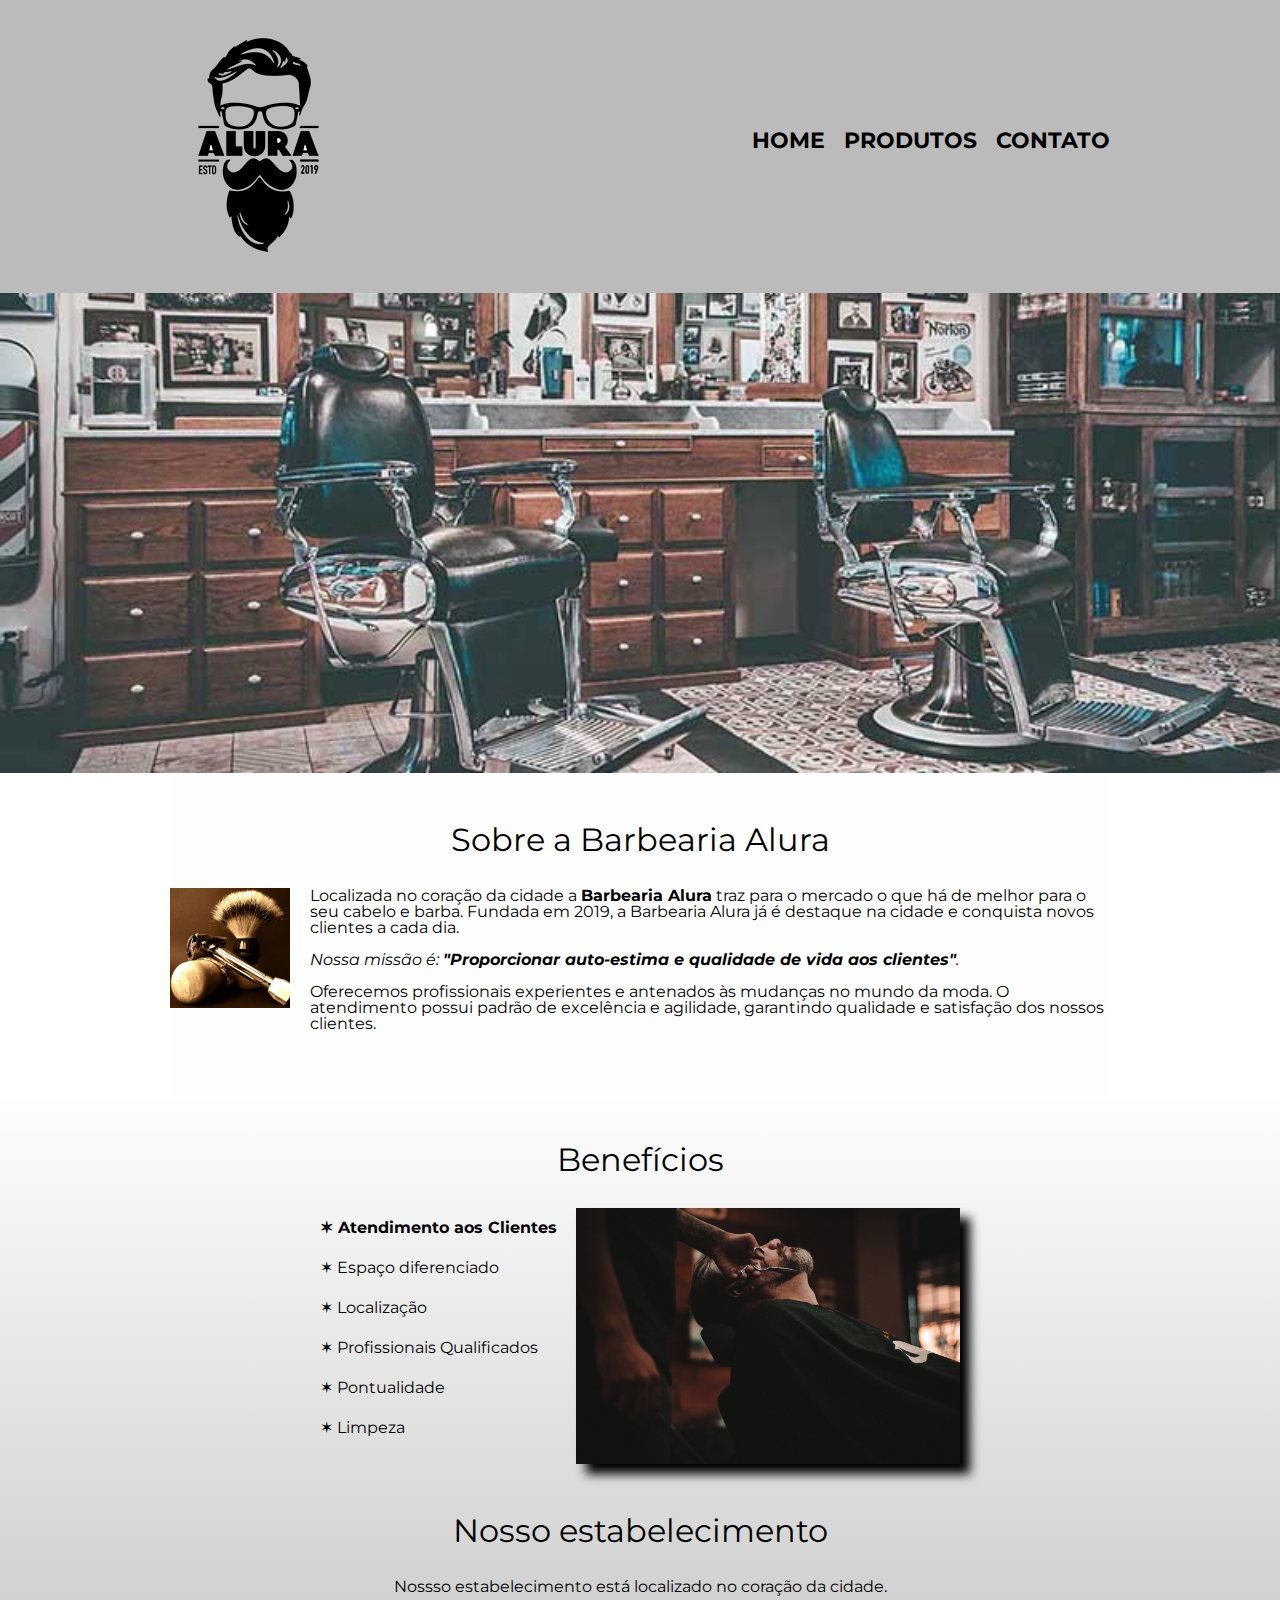
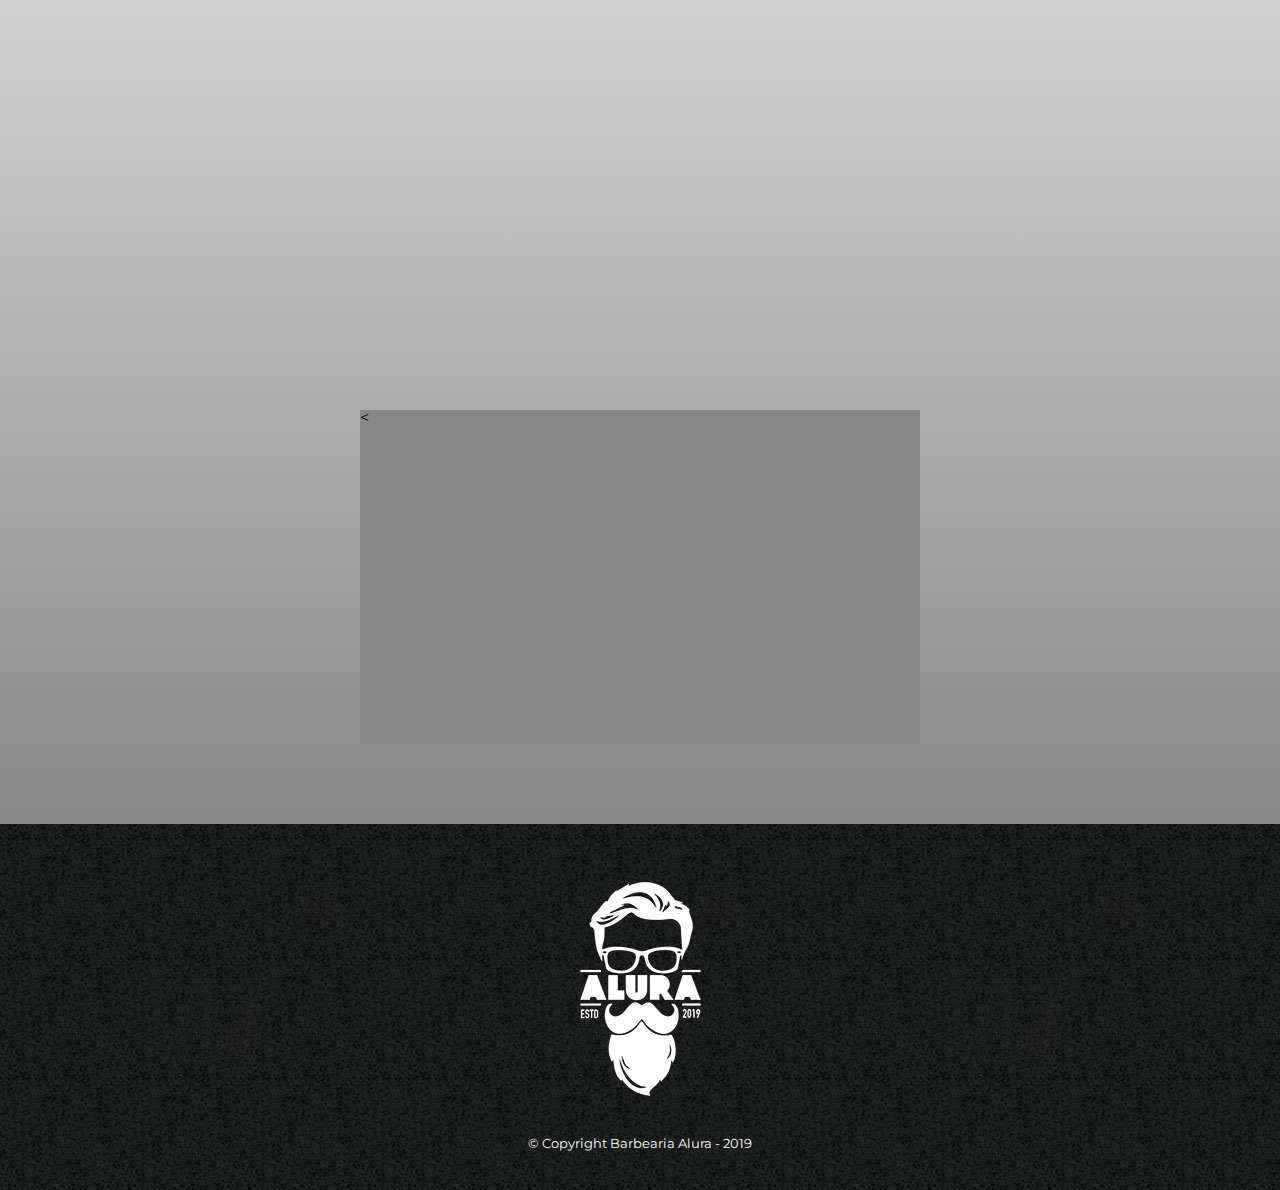
<file: Barbearia Alura/index.html>
<!DOCTYPE html>
<html lang="pt-br">
	<head>
		<meta charset="UTF-8">
		<meta name="viewport" content="width=device-width">
		<title>Barbearia Alura</title>

		<link rel="stylesheet" href="reset.css">
		<link rel="stylesheet" href="style.css">
		<link rel="preconnect" href="https://fonts.gstatic.com">
		<link href="https://fonts.googleapis.com/css?family=Montserrat&display=swap" rel="stylesheet">

	</head>

	<body>
		<header>
			<div class="caixa">
				<h1><img src="logo.png"></h1>

				<nav>
					<ul>
						<li><a href="index.html">Home</a></li>
						<li><a href="produtos.html">Produtos</a></li>
						<li><a href="contato.html">Contato</a></li>
					</ul>
				</nav>
			</div>
		</header>

	
		<img class="banner" src="banner.jpg">
			
		<main>
			<section class="principal">
				<h2 class="titulo-principal">Sobre a Barbearia Alura</h2>
		
				<img class="utensilios" src="utensilios.jpg" alt="utensilios de barbarbeiro">

				<p>Localizada no coração da cidade a <strong>Barbearia Alura</strong> traz para o mercado o que há de melhor para o seu cabelo e barba. Fundada em 2019, a Barbearia Alura já é destaque na cidade e conquista novos clientes a cada dia.</p>

				<p id="missao"><em>Nossa missão é: <strong>"Proporcionar auto-estima e qualidade de vida aos clientes"</strong>.</em></p>

				<p>Oferecemos profissionais experientes e antenados às mudanças no mundo da moda. O atendimento possui padrão de excelência e agilidade, garantindo qualidade e satisfação dos nossos clientes.</p>
			</section>

			<section class="beneficios">
				<h3 class="titulo-principal">Benefícios</h3>

				<div class="conteudo-beneficios">
					<ul class="lista-beneficios">
						<li class="itens">Atendimento aos Clientes</li>
						<li class="itens">Espaço diferenciado</li>
						<li class="itens">Localização</li>
						<li class="itens">Profissionais Qualificados</li>
						<li class="itens">Pontualidade</li>
						<li class="itens">Limpeza</li>

					</ul><img src="beneficios.jpg" class="imagem-beneficios">
				</div>
			<section class="mapa">
				<h3 class="titulo-principal">Nosso estabelecimento</h3>
				<p>Nossso estabelecimento está localizado no coração da cidade.</p>
					
				<div class="mapa-conteudo">
				<iframe src="https://www.google.com/maps/embed?pb=!1m18!1m12!1m3!1d3644.735090691916!2d-46.41438188594471!3d-24.005129984464425!2m3!1f0!2f0!3f0!3m2!1i1024!2i768!4f13.1!3m3!1m2!1s0x94ce1db2e586da8d%3A0x271ae3e10bdc671e!2sFATEC!5e0!3m2!1spt-BR!2sbr!4v1622836057283!5m2!1spt-BR!2sbr" width= "100%" height="300" style="border:0;" allowfullscreen="" loading="lazy"></iframe>
				</div>
			</section>

				<div class="video">
					<<iframe width="100%" height="315" src="https://www.youtube.com/embed/wcVVXUV0YUY" frameborder="0" allow="accelerometer; autoplay; encrypted-media; gyroscope; picture-in-picture" allowfullscreen></iframe>
				</div>
			</section>
		</main>

		<footer>
			<img src="logo-branco.png">
			<p class="copyright">&copy; Copyright Barbearia Alura - 2019</p>
		</footer>

	</body>
</html>
</file>
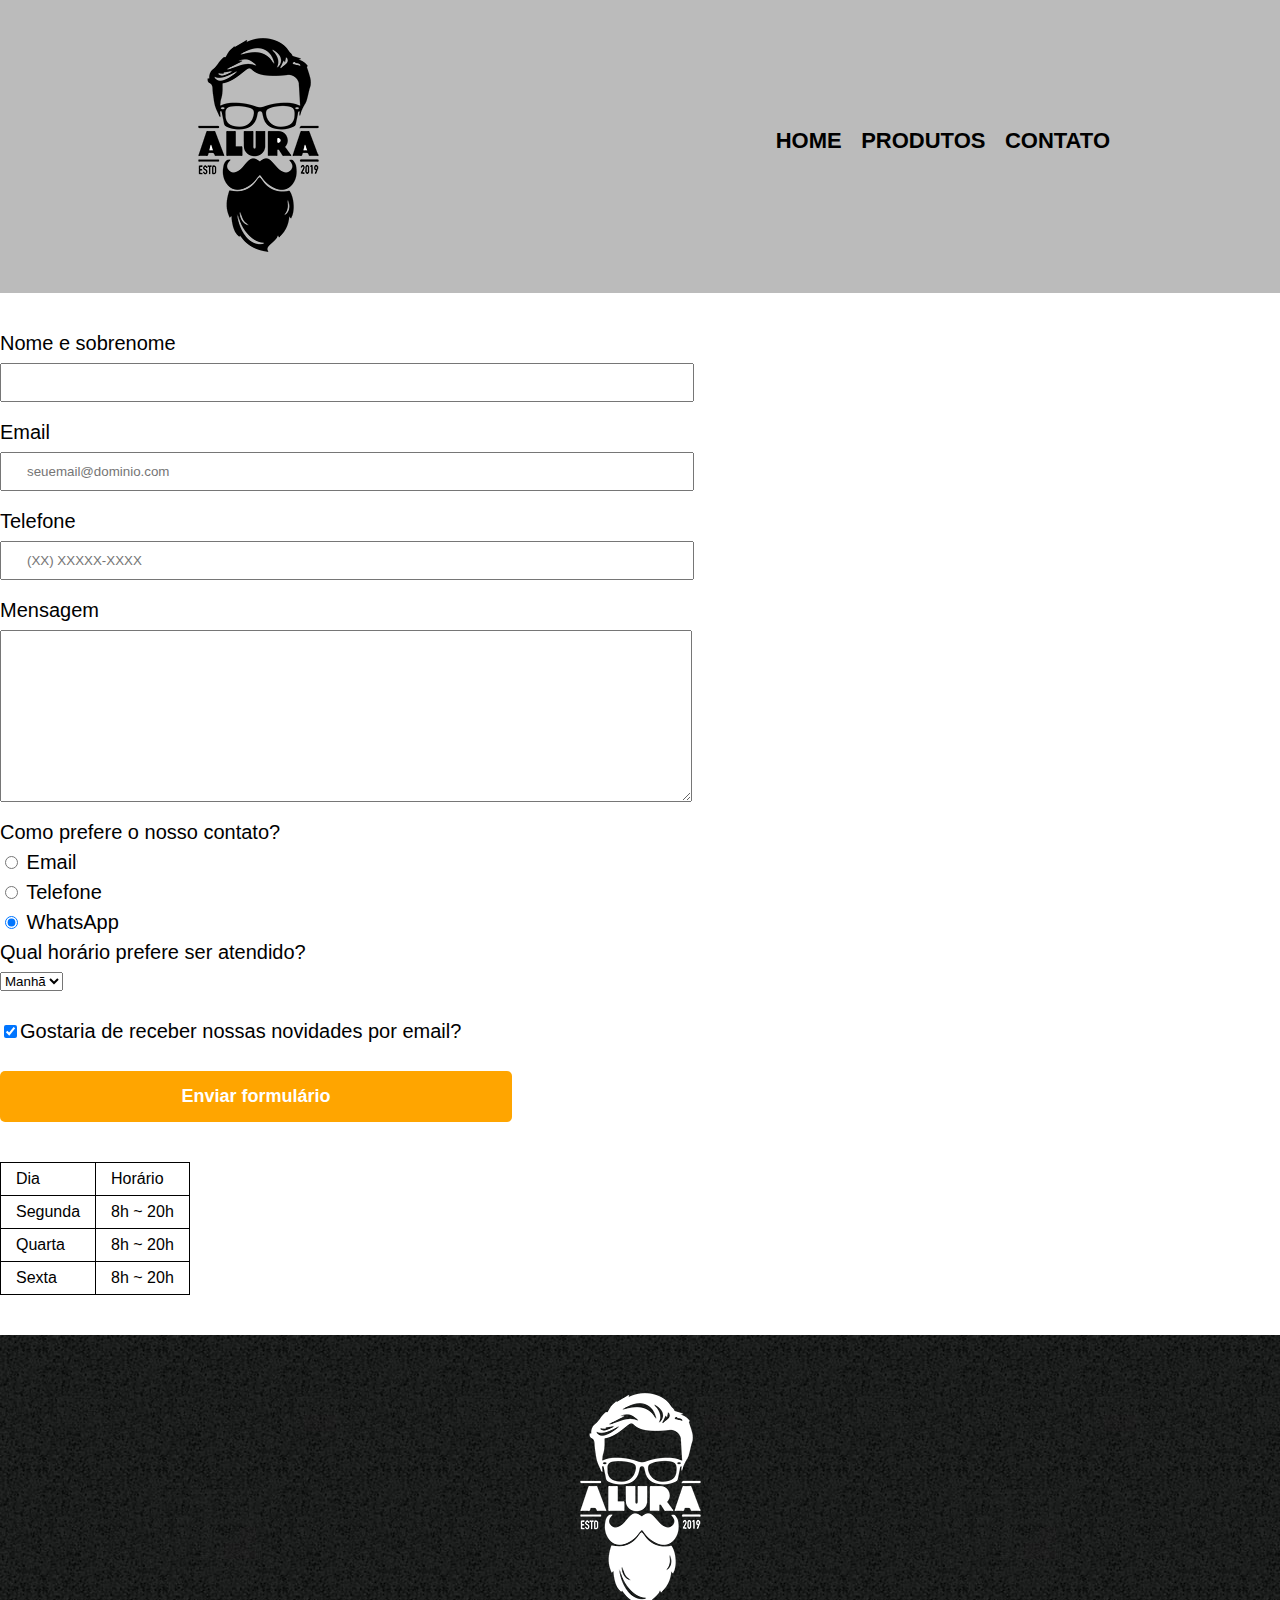
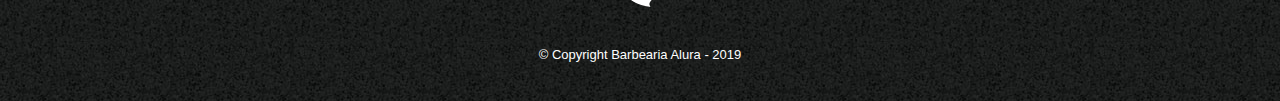
<file: Barbearia Alura/contato.html>
<!DOCTYPE html>
<html>
	<head>
		<meta charset="UTF-8">
		<title>Contato - Barbearia Alura</title>

		<link rel="stylesheet" href="reset.css">
		<link rel="stylesheet" href="style.css">
	</head>
	<body>
		<header>
			<div class="caixa">
				<h1><img src="logo.png"></h1>

				<nav>
					<ul>
						<li><a href="index.html">Home</a></li>
						<li><a href="produtos.html">Produtos</a></li>
						<li><a href="contato.html">Contato</a></li>
					</ul>
				</nav>
			</div>
		</header>

		<form>
			<label for="nomesobrenome">Nome e sobrenome</label>
			<input type="text" id="nomesobrenome" class="input-padrao" required>

			<label for="email">Email</label>
			<input type="email" id="email" class="input-padrao" required placeholder="seuemail@dominio.com">

			<label for="telefone">Telefone</label>
			<input type="tel" id="telefone" class="input-padrao" required placeholder="(XX) XXXXX-XXXX">

			<label for="mensagem">Mensagem</label>
			<textarea cols="70" rows="10" id="mensagem" class="input-padrao" required></textarea>

			<fieldset>
				<legend>Como prefere o nosso contato?</legend>
				<label for="radio-email"><input type="radio" name="contato" value="email" id="radio-email"> Email</label>
				
				<label for="radio-telefone"><input type="radio" name="contato" value="telefone" id="radio-telefone"> Telefone</label>
				
				<label for="radio-whatsapp"><input type="radio" name="contato" value="whatsapp" id="radio-whatsapp" checked> WhatsApp</label>
			</fieldset>

			<fieldset>
				<legend>Qual horário prefere ser atendido?</legend>
				<select>
					<option>Manhã</option>
					<option>Tarde</option>
					<option>Noite</option>
				</select>
			</fieldset>

			<label class="checkbox"><input type="checkbox" checked>Gostaria de receber nossas novidades por email?</label>

			<input type="submit" value="Enviar formulário" class="enviar">
		</form>

		<table>
			<tr>
				<td>Dia</td>
				<td>Horário</td>
			</tr>
			<tr>
				<td>Segunda</td>
				<td>8h ~ 20h</td>
			</tr>
			<tr>
				<td>Quarta</td>
				<td>8h ~ 20h</td>
			</tr>
			<tr>
				<td>Sexta</td>
				<td>8h ~ 20h</td>
			</tr>
		</table>
	</main>

		<footer>
			<img src="logo-branco.png">
			<p class="copyright">&copy; Copyright Barbearia Alura - 2019</p>
		</footer>
	</body>
</html>
</file>
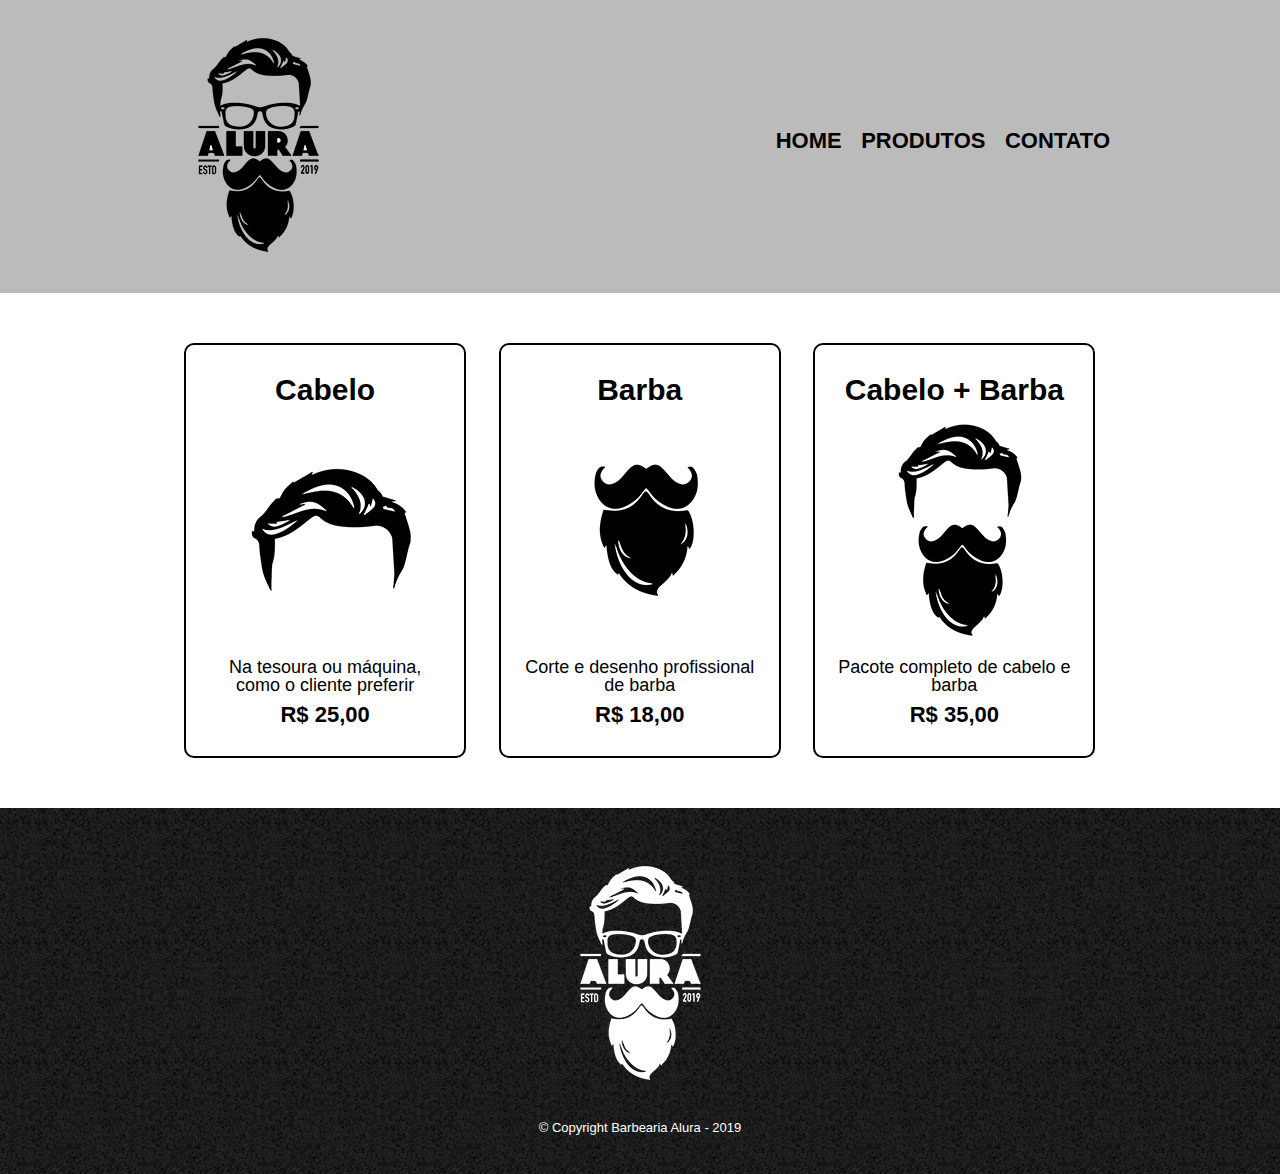
<file: Barbearia Alura/produtos.html>
<!DOCTYPE html>
<html>
	<head>
		<meta charset="UTF-8">
		<title>Produtos - Barbearia Alura</title>

		<link rel="stylesheet" href="reset.css">
		<link rel="stylesheet" href="style.css">
	</head>
	<body>
		<header>
			<div class="caixa">
				<h1><img src="logo.png"></h1>

				<nav>
					<ul>
						<li><a href="index.html">Home</a></li>
						<li><a href="produtos.html">Produtos</a></li>
						<li><a href="contato.html">Contato</a></li>
					</ul>
				</nav>
			</div>
		</header>

		<main>
			<ul class="produtos">
				<li>
					<h2>Cabelo</h2>
					<img src="cabelo.jpg">
					<p class="produto-descricao">Na tesoura ou máquina, como o cliente preferir</p>
					<p class="produto-preco">R$ 25,00</p>
				</li>
				<li>
					<h2>Barba</h2>
					<img src="barba.jpg">
					<p class="produto-descricao">Corte e desenho profissional de barba</p>
					<p class="produto-preco">R$ 18,00</p>
				</li>
				<li>
					<h2>Cabelo + Barba</h2>
					<img src="cabelo+barba.jpg">
					<p class="produto-descricao">Pacote completo de cabelo e barba</p>
					<p class="produto-preco">R$ 35,00</p>
				</li>
			</ul>
		</main>

		<footer>
			<img src="logo-branco.png">
			<p class="copyright">&copy; Copyright Barbearia Alura - 2019</p>
		</footer>
	</body>
</html>
</file>
<file: Barbearia Alura/style.css>
body {
	font-family: 'Montserrat', sans-serif;
}

header {
	background: #BBBBBB;
	padding: 20px 0;
}

.caixa {
	position: relative;
	width: 940px;
	margin: 0 auto;
}

nav {
	position: absolute;
	top: 110px;
	right: 0;
}

nav li {
	display: inline;
	margin: 0 0 0 15px;
}

nav a {
	text-transform: uppercase;
	color: #000000;
	font-weight: bold;
	font-size: 22px;
	text-decoration: none;
}

nav a:hover {
	color: #C78C19;
	text-decoration: underline;
}

.produtos {
	width: 940px;
	margin: 0 auto;
	padding: 50px 0;
}

.produtos li {
	display: inline-block;
	text-align: center;
	width: 30%;
	vertical-align: top;
	margin: 0 1.5%;
	padding: 30px 20px;
	box-sizing: border-box;
	border: 2px solid #000000;
	border-radius: 10px;
}

.produtos li:hover {
	border-color: #C78C19;
}

.produtos li:active {
	border-color: #088C19;	
}

.produtos li:hover h2 {
	font-size: 34px;
}

.produtos h2 {
	font-size: 30px;
	font-weight: bold;
}

.produto-descricao {
	font-size: 18px;
}

.produto-preco {
	font-size: 22px;
	font-weight: bold;
	margin-top: 10px;
}

footer {
	text-align: center;
	background: url("bg.jpg");
	padding: 40px 0;
}

.copyright {
	color: #FFFFFF;
	font-size: 13px;
	margin: 20px 0 0;
}

form {
	margin: 40px 0;
}

form label, form legend {
	display:block;
	font-size: 20px;
	margin: 0 0 10px;
}

.input-padrao {
	display: block;
	margin: 0 0 20px;
	padding: 10px 25px;
	width: 50%;
}

.checkbox {
	margin: 30px 0;
}

.enviar {
	width:40%;
	padding: 15px 0;
	background: orange;
	color: white;
	font-weight: bold;
	font-size: 18px;
	border: none;
	border-radius: 5px;
	transition: 1s all;
	cursor: pointer;
}

.enviar:hover {
	background: darkorange;
	transform: scale(1.2);
}

table {
	margin: 20px 0 40px;
}

thead {
	background: #555555;
	color: white;
	font-weight: bold;
}

td, th {
	border: 1px solid #000000;
	padding: 8px 15px;
}

.banner {
	width:100%;
}

.titulo-principal {
	text-align: center;
	font-size: 2em;
	margin: 0 0 1em;
	clear: left;
}

.principal {
    padding: 3em 0;
    background: #FEFEFE;
    width: 940px;
    margin: 0 auto;
}

.principal p {
	margin: 0 0 1em;
}

.principal strong {
	font-weight: bold;

}

.principal em {
	font-style: italic;
}

.utensilios {
	width: 120px;
	float: left;
	margin: 0 20px 20px 0;
}


.beneficios{
	padding: 3em 0;
	background: linear-gradient(#FEFEFE, #888888);

}

.conteudo-beneficios{
	width: 640px;
	margin: 0 auto;
}

.lista-beneficios{
	width: 40%;
	display: inline-block;
	vertical-align: top;
}

.itens {
	line-height: 2.5;
}

.itens:before{
	content: "✶ ";
}

.itens:first-child{
	font-weight: bold;
}

.imagem-beneficios{
	width: 60%;
	opacity: 1;
    transition: 400ms;
    box-shadow: 10px 10px 10px 0 #000000;
}

.imagem-beneficios:hover {
    opacity: 0.3;
}

.mapa{
	padding: 3em 0;
}

.mapa p{
	margin: 0 0 2em;
	text-align: center;
}
.mapa-conteudo {
    width: 940px;
    margin: 0 auto;
}

.video{
	width: 560px;
    margin: 2em auto;
	background: #888888;
}


@media screen and (max-width: 480px) {
    .caixa, .principal, .conteudo-beneficios, .mapa-conteudo, .video {
        width: auto;
    }

    h1 {
        text-align: center;
    }

    nav {
        position: static;
    }

    .lista-beneficios, .imagem-beneficios {
        width: 100%;
    }
}
</file>
